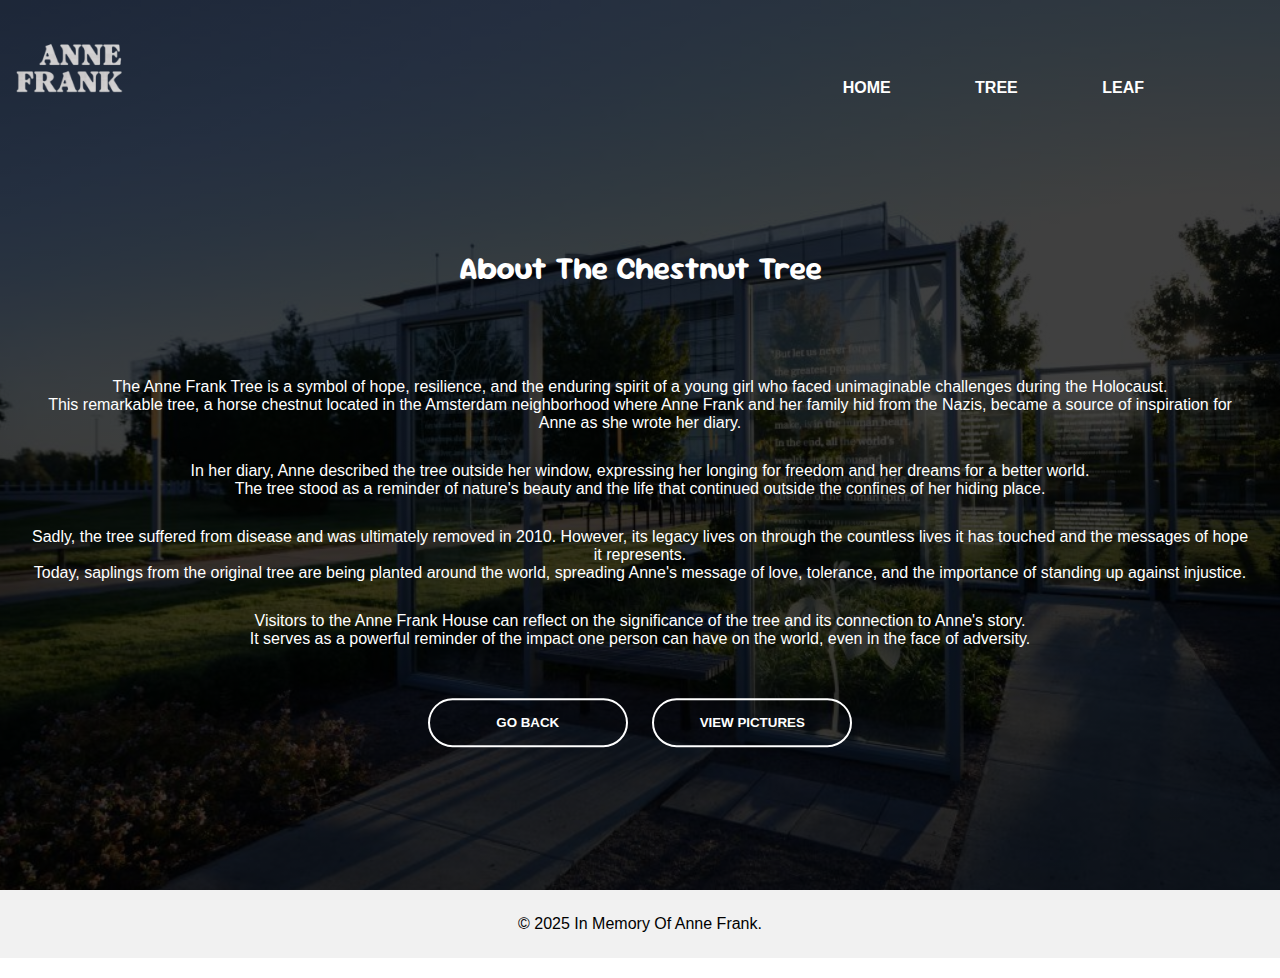
<file: abttree.html>
<!DOCTYPE html>
<head>
	<title>Anne Frank - Ms. DiLonardo's class</title>
	<link rel="stylesheet" href="abttree.css">
	<link rel="preconnect" href="https://fonts.googleapis.com">
<link rel="preconnect" href="https://fonts.gstatic.com" crossorigin>
<link href="https://fonts.googleapis.com/css2?family=Sour+Gummy:ital,wght@0,100..900;1,100..900&display=swap" rel="stylesheet">

<style>
	   body{
		transition: opacity 0.5s ease-in-out;
		opacity: 1;
	}
	.fade-out{
		opacity: 0;
	}
</style>
</head>
<body>
	<div class="banner">
		<div class="navbar">
		    <img src="logos3.png" class="logo">
		<ul>
		    <li><a href="#" id="home">Home</a></li>
<script>
	document.getElementById('home').addEventListener('click',function() {
	document.body.classList.add('fade-out');
	setTimeout(function(){
	  window.location.href = 'index.html';
}, 400);
});
	</script>
 		    <li><a href="#">Tree</a></li>
		    <li><a href="#">Leaf</a></li>
		</ul>
	    </div>

	<div class="content">
	<h1>About The Chestnut Tree</h1>
	<p>The Anne Frank Tree is a symbol of hope, resilience, and the enduring spirit of a young girl who faced unimaginable challenges during the Holocaust. <br>This remarkable tree, a horse chestnut located in the Amsterdam neighborhood where Anne Frank and her family hid from the Nazis, became a source of inspiration for Anne as she wrote her diary.
</p>
<p>In her diary, Anne described the tree outside her window, expressing her longing for freedom and her dreams for a better world. <br>The tree stood as a reminder of nature's beauty and the life that continued outside the confines of her hiding place. 
</p>
<p>Sadly, the tree suffered from disease and was ultimately removed in 2010. However, its legacy lives on through the countless lives it has touched and the messages of hope it represents. <br>Today, saplings from the original tree are being planted around the world, spreading Anne's message of love, tolerance, and the importance of standing up against injustice.</p>

<p>Visitors to the Anne Frank House can reflect on the significance of the tree and its connection to Anne's story. <br>It serves as a powerful reminder of the impact one person can have on the world, even in the face of adversity.
</p>
		<div>
	<button type="button" id="goback"><span></span>GO BACK</button>

<script>
	document.getElementById('goback').addEventListener('click',function() {
	document.body.classList.add('fade-out');
	setTimeout(function(){
	  window.location.href = 'index.html';
}, 400);
});
	</script>

	<button type="button"><span></span>VIEW PICTURES</button>
		</div>
	</div>
	</div>
</body>

<footer>
        <p>&copy; 2025 In Memory Of Anne Frank.</p>
    </footer>
</html>
</html>
</file>
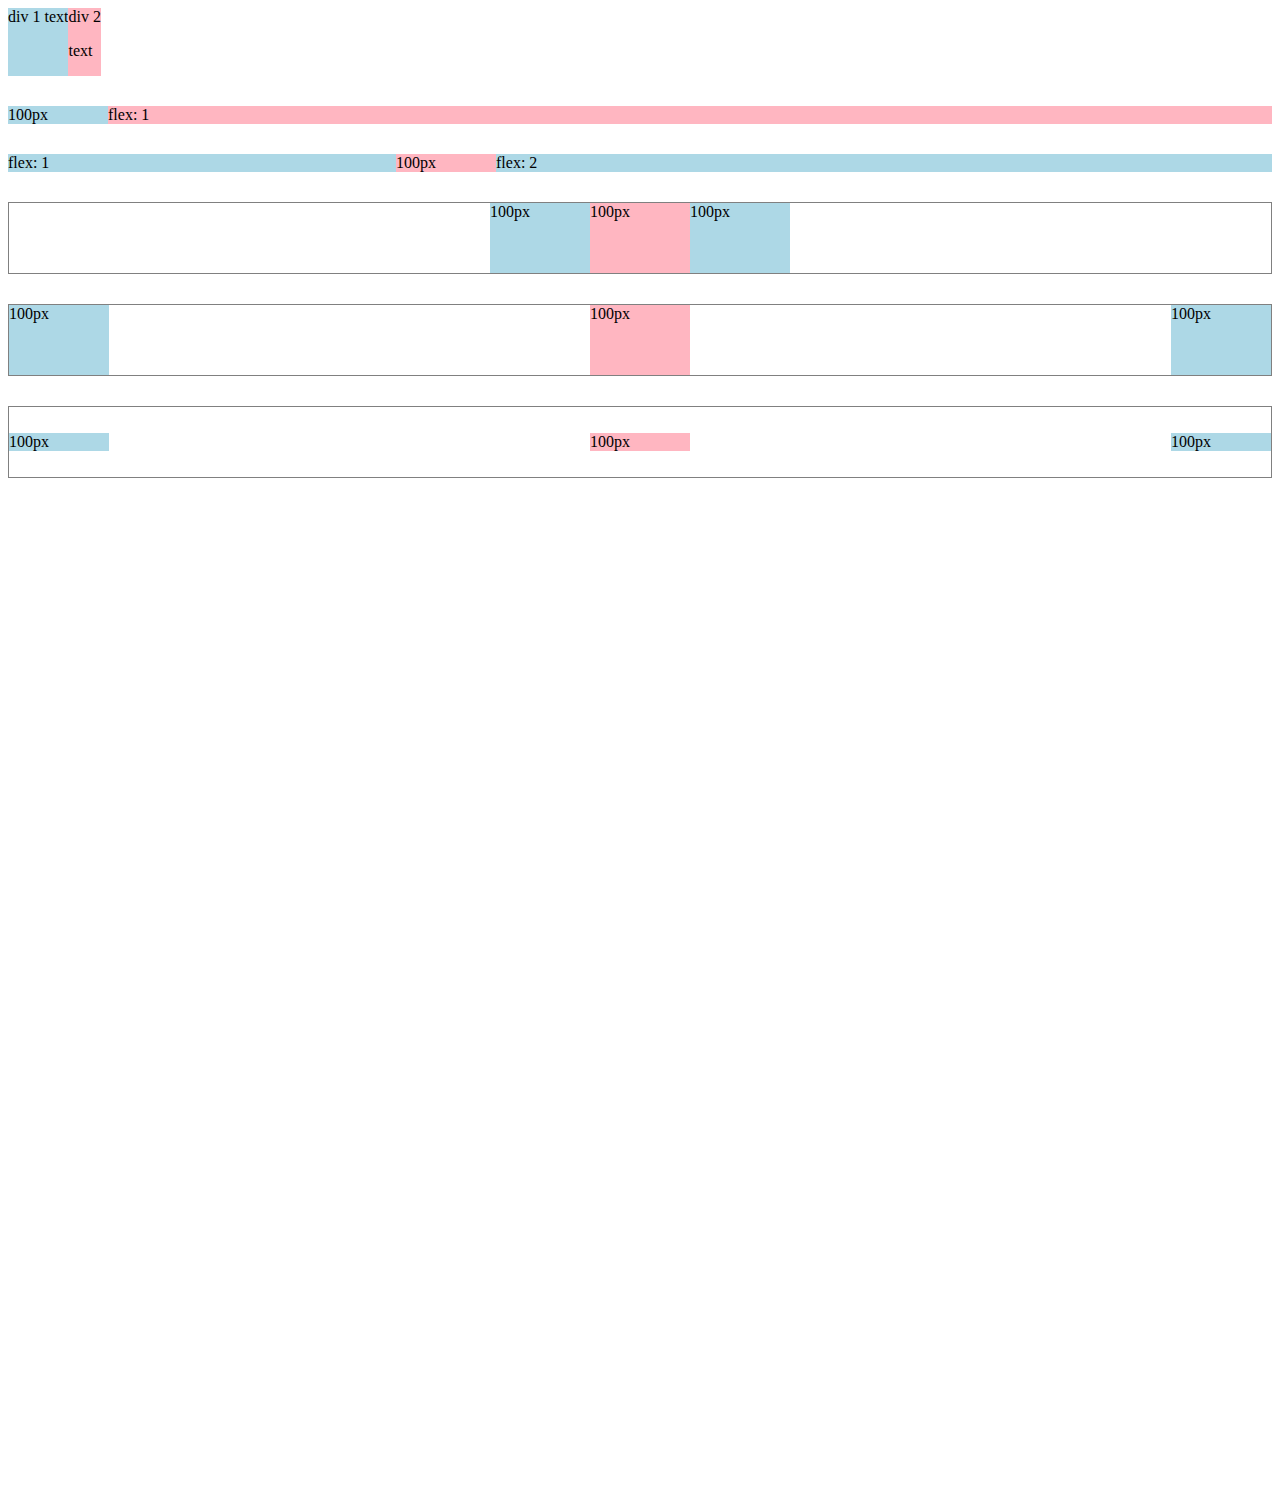
<file: flexbox.html>
<!DOCTYPE html>
<html>
  <head>
    <title>Flexbox Practice</title>
  </head>
  <body style="padding-bottom: 1000px;">
    <div style="
      display: flex;
      flex-direction: row;
    ">
      <div style="background-color: lightblue;">div 1 text</div>
      <div style="background-color: lightpink;">div 2 <p>text</p></div>
    </div>

    <div style="
      margin-top: 30px;
      display: flex;
      flex-direction: row;
    ">
      <div style="
        background-color: lightblue;
        width: 100px;
      ">100px</div>
      <div style="
        background-color: lightpink;
        flex: 1;
      ">flex: 1</div>
    </div>

    <div style="
      margin-top: 30px;
      display: flex;
      flex-direction: row;
    ">
      <div style="
        background-color: lightblue;
        flex: 1;
      ">flex: 1</div>
      <div style="
        background-color: lightpink;
        width: 100px;
      ">100px</div>
      <div style="
        background-color: lightblue;
        flex: 2;
      ">flex: 2</div>
    </div>

    <div style="
      margin-top: 30px;
      height: 70px;
      border-width: 1px;
      border-style: solid;
      border-color: gray;

      display: flex;
      flex-direction: row;
      justify-content: center;
    ">
      <div style="
        background-color: lightblue;
        width: 100px;
      ">100px</div>
      <div style="
        background-color: lightpink;
        width: 100px;
      ">100px</div>
      <div style="
        background-color: lightblue;
        width: 100px;
      ">100px</div>
    </div>

    <div style="
      margin-top: 30px;
      height: 70px;
      border-width: 1px;
      border-style: solid;
      border-color: gray;

      display: flex;
      flex-direction: row;
      justify-content: space-between;
    ">
      <div style="
        background-color: lightblue;
        width: 100px;
      ">100px</div>
      <div style="
        background-color: lightpink;
        width: 100px;
      ">100px</div>
      <div style="
        background-color: lightblue;
        width: 100px;
      ">100px</div>
    </div>

    <div style="
      margin-top: 30px;
      height: 70px;
      border-width: 1px;
      border-style: solid;
      border-color: gray;

      display: flex;
      flex-direction: row;
      justify-content: space-between;
      align-items: center;
    ">
      <div style="
        background-color: lightblue;
        width: 100px;
      ">100px</div>
      <div style="
        background-color: lightpink;
        width: 100px;
      ">100px</div>
      <div style="
        background-color: lightblue;
        width: 100px;
      ">100px</div>
    </div>
  </body>
</html>
</file>
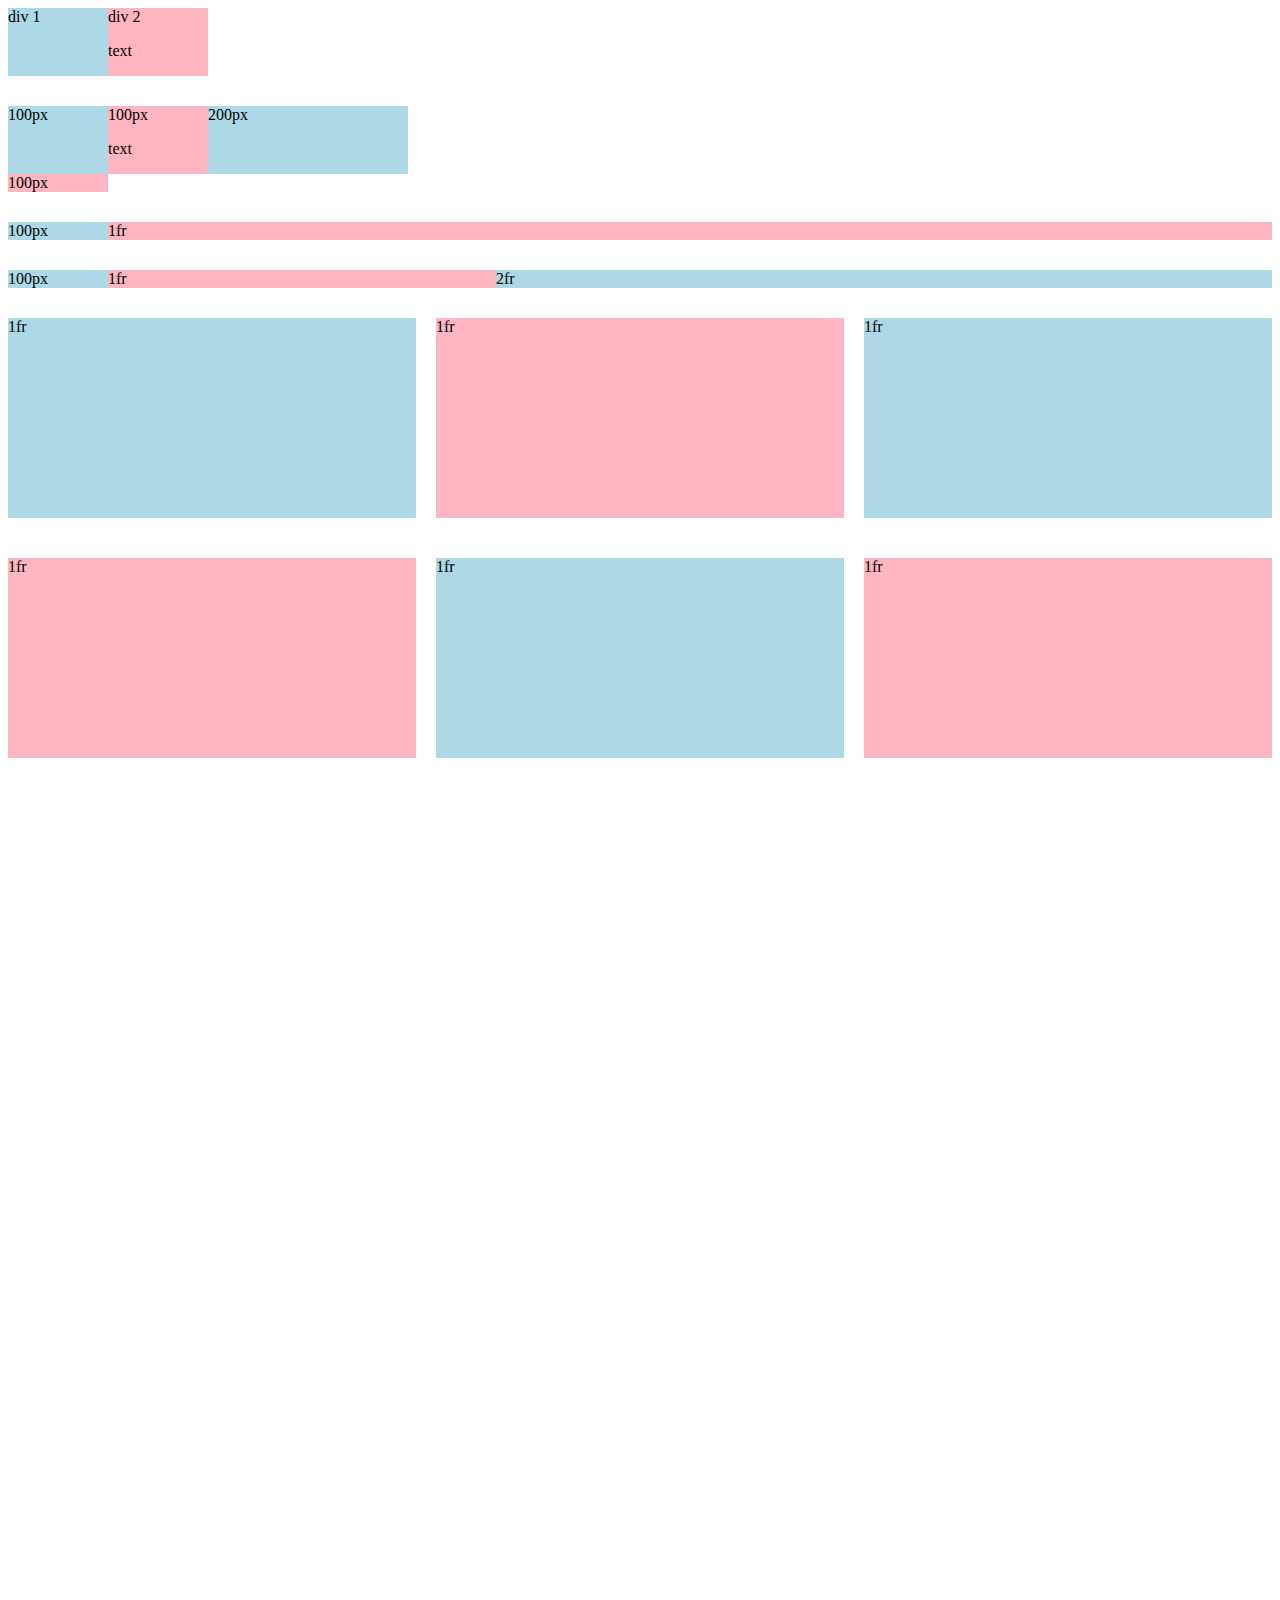
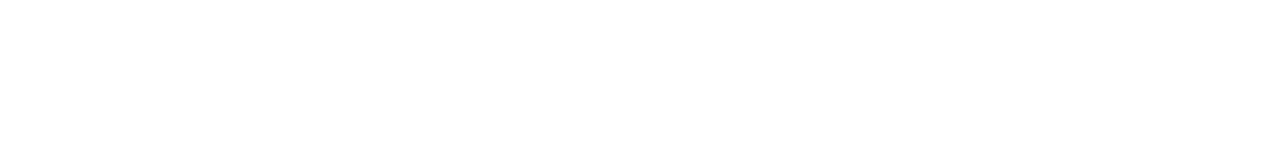
<file: grid.html>
<!DOCTYPE html>
<html>
  <head>
    <title>Grid Practice</title>
  </head>
  <body style="padding-bottom: 1000px;">
    <div style="
      display: grid;
      grid-template-columns: 100px 100px;
    ">
      <div style="background-color: lightblue;">div 1</div>
      <div style="background-color: lightpink;">div 2<p>text</p></div>
    </div>

    <div style="
      margin-top: 30px;
      display: grid;
      grid-template-columns: 100px 100px 200px;
    ">
      <div style="background-color: lightblue;">100px</div>
      <div style="background-color: lightpink;">100px<p>text</p></div>
      <div style="background-color: lightblue;">200px</div>
      <div style="background-color: lightpink;">100px</div>
    </div>

    <div style="
      margin-top: 30px;
      display: grid;
      grid-template-columns: 100px 1fr;
    ">
      <div style="background-color: lightblue;">100px</div>
      <div style="background-color: lightpink;">1fr</div>
    </div>

    <div style="
      margin-top: 30px;
      display: grid;
      grid-template-columns: 100px 1fr 2fr;
    ">
      <div style="background-color: lightblue;">100px</div>
      <div style="background-color: lightpink;">1fr</div>
      <div style="background-color: lightblue;">2fr</div>
    </div>

    <div style="
      margin-top: 30px;
      display: grid;
      grid-template-columns: 1fr 1fr 1fr;
      column-gap: 20px;
      row-gap: 40px;
    ">
      <div style="background-color: lightblue; height: 200px;">1fr</div>
      <div style="background-color: lightpink; height: 200px;">1fr</div>
      <div style="background-color: lightblue; height: 200px;">1fr</div>
      <div style="background-color: lightpink; height: 200px;">1fr</div>
      <div style="background-color: lightblue; height: 200px;">1fr</div>
      <div style="background-color: lightpink; height: 200px;">1fr</div>
    </div>
  </body>
</html>
</file>
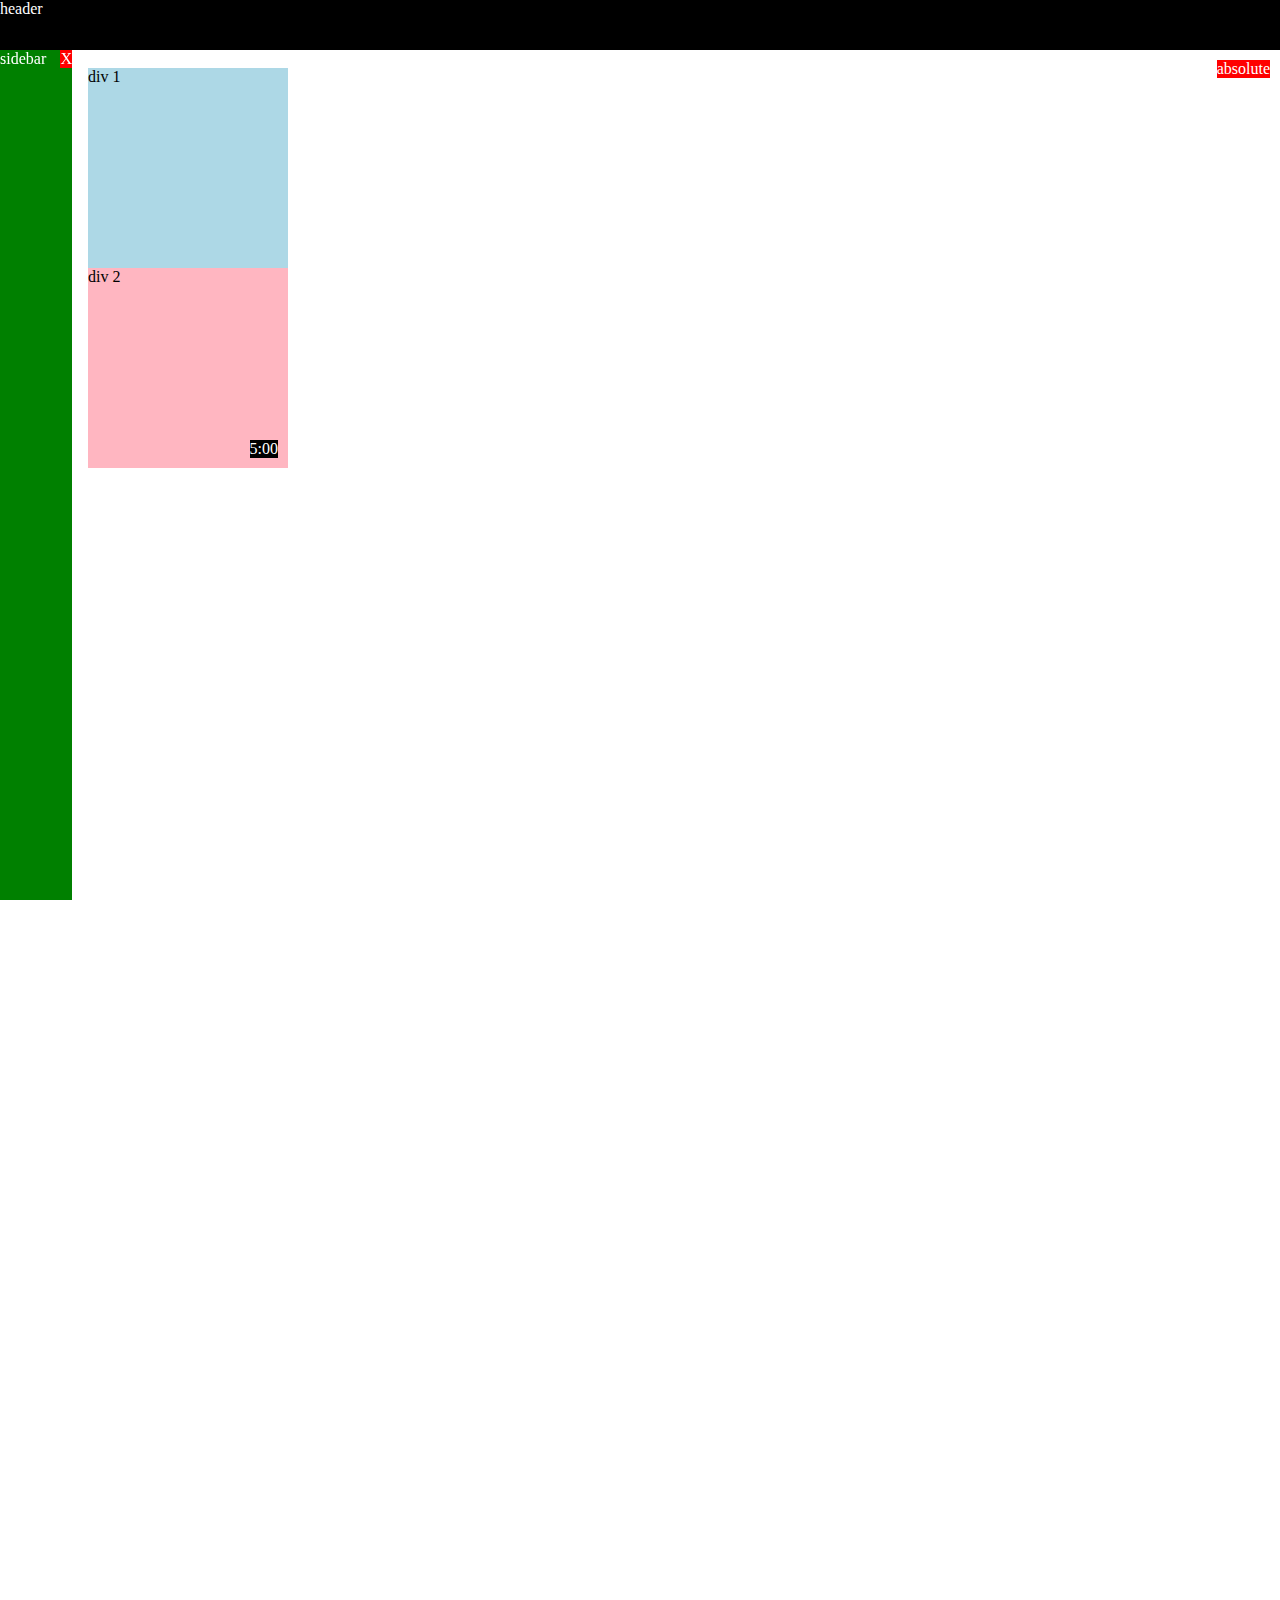
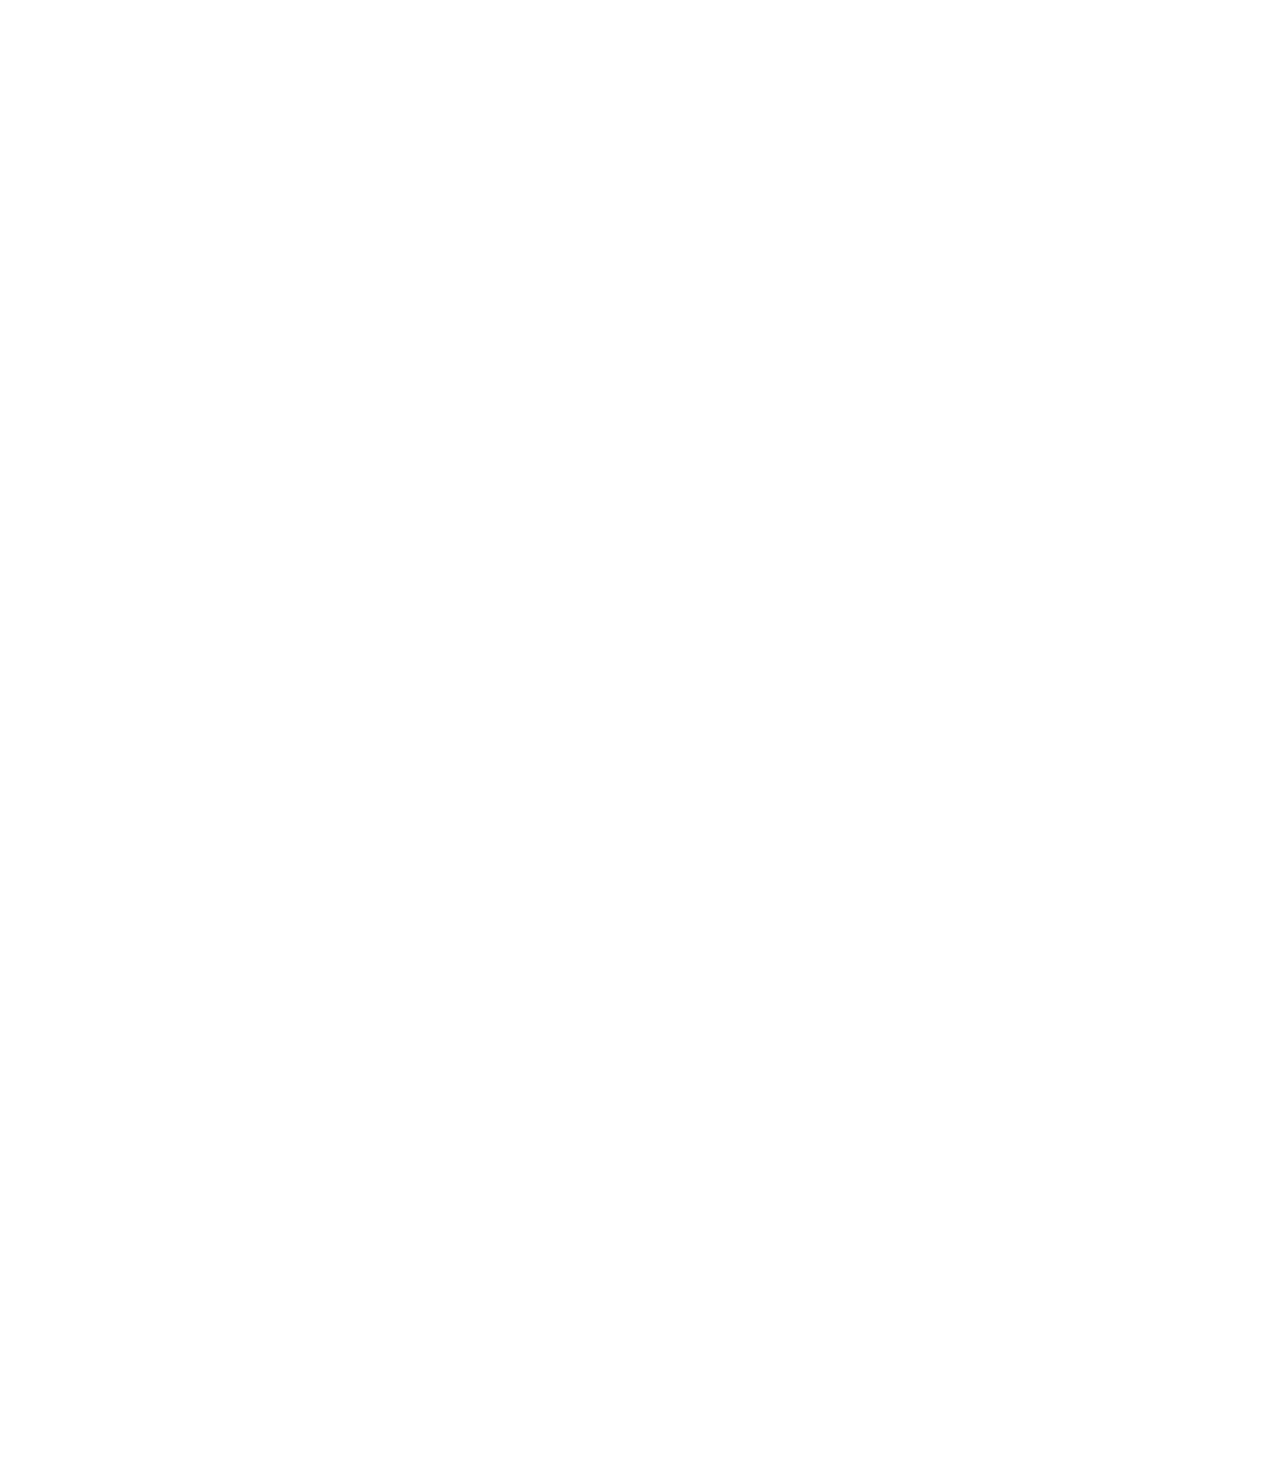
<file: position.html>
<!DOCTYPE html>
<html>
  <head>
    <title>Position Practice</title>
  </head>
  <body style="
    height: 3000px;
    padding-top: 60px;
    padding-left: 80px;
  ">
    <div style="
      background-color: black;
      color: white;
      position: fixed;
      top: 0;
      left: 0;
      right: 0;
      height: 50px;
      z-index: 100;
    ">header</div>

    <div style="
      background-color: green;
      color: white;
      position: fixed;
      left: 0;
      bottom: 0;
      top: 50px;
      width: 72px;
    ">
      sidebar
      <div style="
        position: absolute;
        background-color: red;
        color: white;
        top: 0;
        right: 0;
      ">
        X
      </div>
    </div>

    <div style="
      position: absolute;
      background-color: red;
      color: white;
      top: 60px;
      right: 10px;
    ">
      absolute
    </div>

    <div style="
      background-color: lightblue;
      height: 200px;
      width: 200px;
      position: static;
    ">div 1</div>
    <div style="
      background-color: lightpink;
      height: 200px;
      width: 200px;
      position: relative;
    ">
      div 2
      <div style="
        position: absolute;
        background-color: black;
        color: white;
        bottom: 10px;
        right: 10px;
      ">
        5:00
      </div>
    </div>

  </body>
</html>
</file>
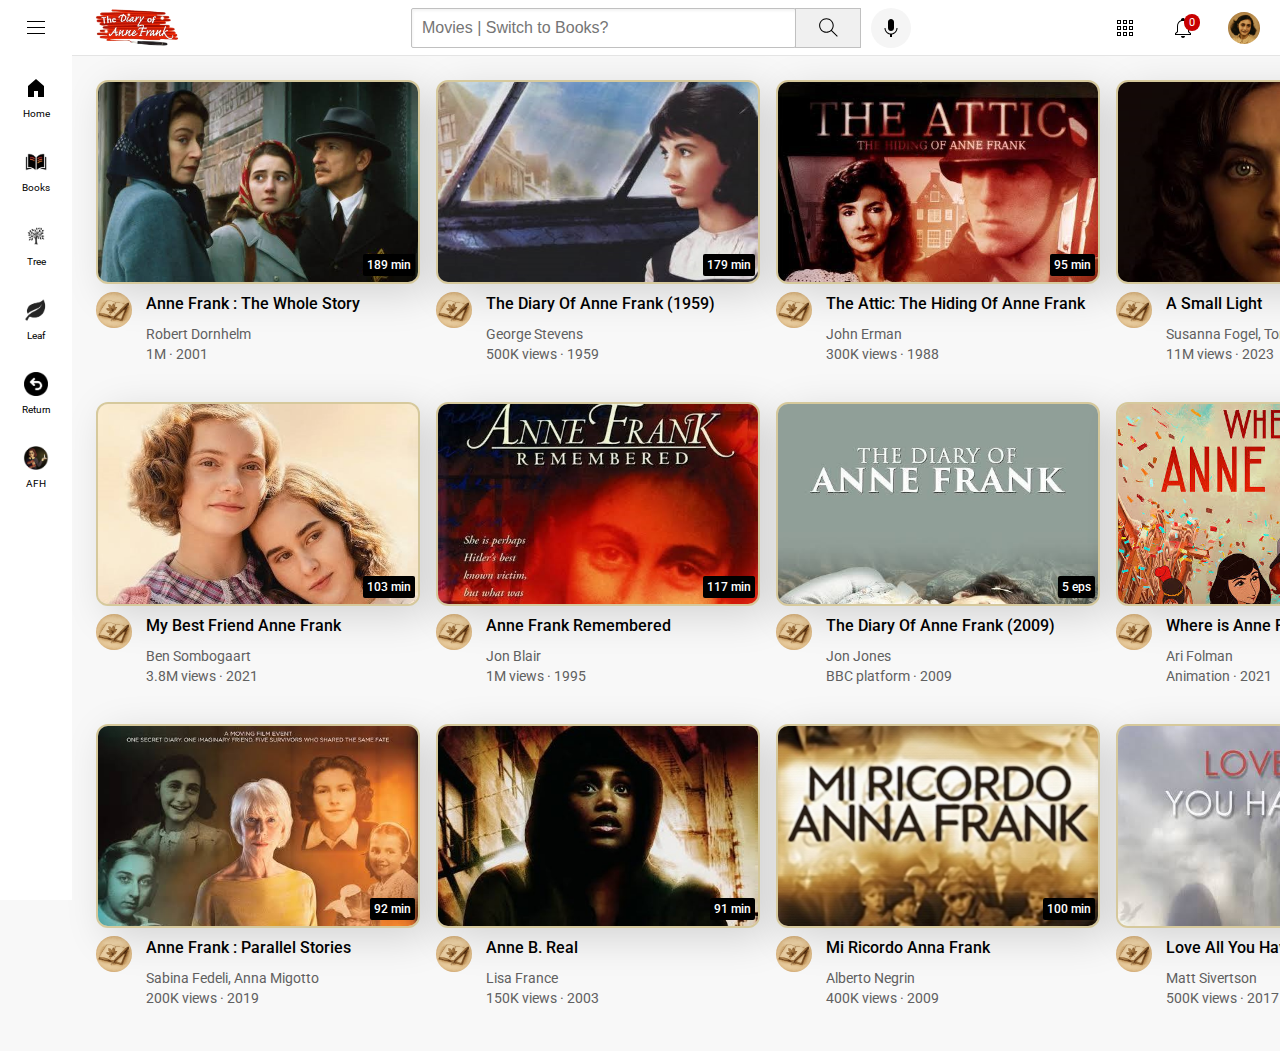
<file: resource.html>
<!DOCTYPE html>
<html>
  <head>
    <title>Books and Movies</title>

    <link rel="preconnect" href="https://fonts.googleapis.com">
    <link rel="preconnect" href="https://fonts.gstatic.com" crossorigin>
    <link href="https://fonts.googleapis.com/css2?family=Roboto:wght@400;500;700&display=swap" rel="stylesheet">

    <link rel="stylesheet" href="general.css">
    <link rel="stylesheet" href="header.css">
    <link rel="stylesheet" href="video2.css">
    <link rel="stylesheet" href="sidebar.css">
  </head>
  <body>
    <header class="header">
      <div class="left-section">
        <img class="hamburger-menu" src="icons/hamburger-menu.svg">
        <img class="youtube-logo" src="logos5.png">
      </div>
      <div class="middle-section">
        <input class="search-bar" placeholder="Movies | Switch to Books?">
        <button class="search-button">
          <img class="search-icon" src="icons/search.svg">
          <div class="tooltip">Search</div>
        </button>
        <!-- Put position absolute inside position relative -->
        <button class="voice-search-button">
          <img class="voice-search-icon" src="icons/voice-search-icon.svg">
          <div class="tooltip">Search with your voice</div>
        </button>
      </div>
      <div class="right-section">
        <div class="upload-icon-container">
          <div class="tooltip">Create</div>
        </div>
        <div class="youtube-apps-icon-container">
          <img class="youtube-apps-icon" src="icons/youtube-apps.svg">
          <div class="tooltip">Dropdown</div>
        </div>

<!-- Notification Popup -->
<div class="notifications-icon-container">
          <img class="notifications-icon" src="icons/notifications.svg">
          <div class="notifications-count">0</div>
          <div class="tooltip">Notifications</div>
        </div>

        <img class="current-user-picture" src="my-channel.png">
      </div>
    </header>

    <nav class="sidebar">
      <div class="sidebar-link">
 <a href="index.html">       
 <img src="icons/home.svg">
 </a>        <div>Home</div>

      </div>
      <div class="sidebar-link">
 <a href="resource2.html">
        <img src="icons/explore.png">
        </a> <div>Books</div>
      </div>
      <div class="sidebar-link">
 <a href="treee.html">
        <img src="icons/subscriptions.png">
        </a> <div>Tree</div>
      </div>
      <div class="sidebar-link">
<a href="test.html">
        <img src="icons/originals.png">
        </a> <div>Leaf</div>
      </div>
      <div class="sidebar-link">
<a href="javascript:history.back();">
        <img src="icons/youtube-music.png">
</a>
        <div>Return</div>
      </div>
      <div class="sidebar-link">
<a href="https://www.annefrank.org/en/museum/">        
<img src="icons/library.png">
</a>
        <div>AFH</div>
      </div>
    </nav>

    <main>
      <section class="video-grid">
        <div class="video-preview">
          <div class="thumbnail-row">
    <a href="https://www.google.com/search?q=anne+frank+the+whole+story&rlz=1C1GCEU_en-GB&oq=anne+frank+the+whole+story&gs_lcrp=EgZjaHJvbWUyBggAEEUYOTIHCAEQLhiABDIGCAIQIxgnMgYIAxAjGCcyBwgEEAAYgAQyBwgFEAAYgAQyBwgGEAAYgAQyBwgHEAAYgAQyBwgIEAAYgAQyBwgJEAAYgATSAQgzNzAwajBqN6gCALACAA&sourceid=chrome&ie=UTF-8" target="_blank" class="thumbnail-link">
            <img class="thumbnail" src="thumbnails/thumbnail-1.webp">
</a>
            <div class="video-time">189 min</div>
          </div>
          <div class="video-info-grid">
            <div class="channel-picture">
              <img class="profile-picture" src="channel.jpeg">
            </div>
            <div class="video-info">
              <p class="video-title">
                Anne Frank : The Whole Story
              </p>
              <p class="video-author">
                Robert Dornhelm
              </p>
              <p class="video-stats">
                1M &#183; 2001
              </p>
            </div>
          </div>
        </div>

        <div class="video-preview">
          <div class="thumbnail-row">
<a href="https://www.google.com/search?q=the+diary+of+anne+frank+1959&rlz=1C1GCEU_en-GB&oq=the+diary+of+anne+frank+1959&gs_lcrp=EgZjaHJvbWUqDAgAECMYJxiABBiKBTIMCAAQIxgnGIAEGIoFMgwIARAuGBQYhwIYgAQyDAgCEAAYFBiHAhiABDIHCAMQABiABDIHCAQQABiABDIHCAUQABiABDIHCAYQABiABDIHCAcQABiABDIHCAgQABiABDIHCAkQABiABNIBCDQ2NDhqMGo5qAIAsAIA&sourceid=chrome&ie=UTF-8" target="_blank" class="thumbnail-link">
            <img class="thumbnail" src="thumbnails/thumbnail-2.webp">
</a>
               <div class="video-time">179 min</div>
          </div>
          <div class="video-info-grid">
            <div class="channel-picture">
              <img class="profile-picture" src="channel.jpeg">
            </div>
            <div class="video-info">
              <p class="video-title">
                The Diary Of Anne Frank (1959)
              </p>
              <p class="video-author">
                George Stevens
              </p>
              <p class="video-stats">
                500K views &#183; 1959
              </p>
            </div>
          </div>
        </div>

        <div class="video-preview">
          <div class="thumbnail-row">
    <a href="https://www.google.com/search?q=the+attic+the+hiding+of+anne+frank&rlz=1C1GCEU_en-GB&oq=the+attic+the&gs_lcrp=[base64]&sourceid=chrome&ie=UTF-8" target="_blank" class="thumbnail-link">
            <img class="thumbnail" src="thumbnails/thumbnail-3.webp">
</a>
            <div class="video-time">95 min</div>
          </div>
          <div class="video-info-grid">
            <div class="channel-picture">
              <img class="profile-picture" src="channel.jpeg">
            </div>
            <div class="video-info">
              <p class="video-title">
               The Attic: The Hiding Of Anne Frank
              </p>
              <p class="video-author">
                John Erman
              </p>
              <p class="video-stats">
                300K views &#183; 1988
              </p>
            </div>
          </div>
        </div>

        <div class="video-preview">
          <div class="thumbnail-row">
    <a href="https://www.google.com/search?q=a+small+light&rlz=1C1GCEU_en-GB&oq=a+small+light++&gs_lcrp=[base64]&sourceid=chrome&ie=UTF-8" target="_blank" class="thumbnail-link">
            <img class="thumbnail" src="thumbnails/thumbnail-4.jpg">
</a>
            <div class="video-time">8 episodes</div>
          </div>
          <div class="video-info-grid">
            <div class="channel-picture">
              <img class="profile-picture" src="channel.jpeg">
            </div>
            <div class="video-info">
              <p class="video-title">
                A Small Light
              </p>
              <p class="video-author">
                Susanna Fogel, Tony Phelan
              </p>
              <p class="video-stats">
                 11M views &#183; 2023
              </p>
            </div>
          </div>
        </div>

        <div class="video-preview">
          <div class="thumbnail-row">
    <a href="https://www.google.com/search?q=my+best+friend+anne+frank&rlz=1C1GCEU_en-GB&oq=my+best+fr&gs_lcrp=[base64]&sourceid=chrome&ie=UTF-8" target="_blank" class="thumbnail-link">
            <img class="thumbnail" src="thumbnails/thumbnail-5.jpg">
</a>
            <div class="video-time">103 min</div>
          </div>
          <div class="video-info-grid">
            <div class="channel-picture">
              <img class="profile-picture" src="channel.jpeg">
            </div>
            <div class="video-info">
              <p class="video-title">
       My Best Friend Anne Frank
              </p>
              <p class="video-author">
                Ben Sombogaart
              </p>
              <p class="video-stats">
                3.8M views &#183; 2021
              </p>
            </div>
          </div>
        </div>

        <div class="video-preview">
          <div class="thumbnail-row">
   <a href="https://www.google.com/search?q=anne+frank+remembered+documentary&sca_esv=27056c0349cec439&rlz=1C1GCEU_en-GB&sxsrf=AHTn8zo6nJo6JbbvpLDpPkNDq2IpSfznCA%3A1747091862293&ei=loEiaMbREeGx5NoP4YG7oQM&gs_ssp=eJzj4tTP1TcwNUo2SDJg9FJMzMtLVUgrSszLVihKzU3NTUotSk1RSMlPLs1NzStJLKoEAE_ID94&oq=anne+frank+remembered+documen&gs_lp=[base64]&sclient=gws-wiz-serp" target="_blank" class="thumbnail-link">
            <img class="thumbnail" src="thumbnails/thumbnail-6.jpg">
</a>
            <div class="video-time">117 min</div>
          </div>
          <div class="video-info-grid">
            <div class="channel-picture">
              <img class="profile-picture" src="channel.jpeg">
            </div>
            <div class="video-info">
              <p class="video-title">
        Anne Frank Remembered
              </p>
              <p class="video-author">
                Jon Blair
              </p>
              <p class="video-stats">
                1M views &#183; 1995
              </p>
            </div>
          </div>
        </div>

        <div class="video-preview">
          <div class="thumbnail-row">
   <a href="https://www.google.com/search?q=the+diary+of+anne+frank+2009&sca_esv=27056c0349cec439&rlz=1C1GCEU_en-GB&sxsrf=AHTn8zpAaXXENTCz0-bdVfOA3DRTcSkuBA%3A1747091906677&ei=woEiaK6NKZWf5NoPj6Tv8QY&ved=0ahUKEwiu9vLDiJ-NAxWVD1kFHQ_SO24Q4dUDCBA&uact=5&oq=the+diary+of+anne+frank+2009&gs_lp=[base64]&sclient=gws-wiz-serp" target="_blank" class="thumbnail-link">
        <img class="thumbnail" src="thumbnails/thumbnail-7.webp">
</a>
            <div class="video-time">5 eps</div>
          </div>
          <div class="video-info-grid">
            <div class="channel-picture">
              <img class="profile-picture" src="channel.jpeg">
            </div>
            <div class="video-info">
              <p class="video-title">
        The Diary Of Anne Frank (2009)
              </p>
              <p class="video-author">
	Jon Jones
              </p>
              <p class="video-stats">
               BBC platform &#183; 2009
              </p>
            </div>
          </div>
        </div>

        <div class="video-preview">
          <div class="thumbnail-row">
    <a href="https://www.google.com/search?q=where+is+anne+frank+2021&rlz=1C1GCEU_en-GB&oq=where+is+anne+fr&gs_lcrp=[base64]&sourceid=chrome&ie=UTF-8" target="_blank" class="thumbnail-link">
            <img class="thumbnail" src="thumbnails/thumbnail-8.webp">
</a>
            <div class="video-time">99 min</div>
          </div>
          <div class="video-info-grid">
            <div class="channel-picture">
              <img class="profile-picture" src="channel.jpeg">
            </div>
            <div class="video-info">
              <p class="video-title">
                Where is Anne Frank?
              </p>
              <p class="video-author">
                Ari Folman
              </p>
              <p class="video-stats">
                Animation &#183; 2021
              </p>
            </div>
          </div>
        </div>

        <div class="video-preview">
          <div class="thumbnail-row">
    <a href="https://www.google.com/search?q=anne+frank+parallel+stories&rlz=1C1GCEU_en-GB&oq=anne+frank+parall&gs_lcrp=EgZjaHJvbWUqDAgAECMYJxiABBiKBTIMCAAQIxgnGIAEGIoFMg0IARAuGJECGIAEGIoFMgYIAhBFGDsyBggDEEUYOzIGCAQQRRhAMgYIBRBFGDsyBggGEEUYOTIGCAcQRRg90gEIMjQ2OWowajmoAgCwAgA&sourceid=chrome&ie=UTF-8" target="_blank" class="thumbnail-link">
            <img class="thumbnail" src="thumbnails/thumbnail-9.webp">
</a>
            <div class="video-time">92 min</div>
          </div>
          <div class="video-info-grid">
            <div class="channel-picture">
              <img class="profile-picture" src="channel.jpeg">
            </div>
            <div class="video-info">
              <p class="video-title">
                Anne Frank : Parallel Stories
              </p>
              <p class="video-author">
                Sabina Fedeli, Anna Migotto
              </p>
              <p class="video-stats">
                200K views &#183; 2019
              </p>
            </div>
          </div>
        </div>

        <div class="video-preview">
          <div class="thumbnail-row">
   <a href="https://www.google.com/search?q=anne+b+real&rlz=1C1GCEU_en-GB&oq=anne+b+real&gs_lcrp=EgZjaHJvbWUqDAgAECMYJxiABBiKBTIMCAAQIxgnGIAEGIoFMgcIARAuGIAEMgcIAhAAGIAEMggIAxAAGBYYHjIICAQQABgWGB4yCAgFEAAYFhgeMggIBhAAGBYYHjIICAcQABgWGB4yCggIEAAYChgWGB4yCAgJEAAYFhge0gEIMjg1N2owajmoAgCwAgE&sourceid=chrome&ie=UTF-8" target="_blank" class="thumbnail-link">
            <img class="thumbnail" src="thumbnails/thumbnail-10.jpg">
</a>
            <div class="video-time">91 min</div>
          </div>
          <div class="video-info-grid">
            <div class="channel-picture">
              <img class="profile-picture" src="channel.jpeg">
            </div>
            <div class="video-info">
              <p class="video-title">
                Anne B. Real
              </p>
              <p class="video-author">
                Lisa France
              </p>
              <p class="video-stats">
                150K views &#183; 2003
              </p>
            </div>
          </div>
        </div>

        <div class="video-preview">
          <div class="thumbnail-row">
    <a href="https://www.google.com/search?q=mi+ricordo+anna+frank&rlz=1C1GCEU_en-GB&oq=mi+ricordo+&gs_lcrp=EgZjaHJvbWUqDAgAECMYJxiABBiKBTIMCAAQIxgnGIAEGIoFMgwIARAuGBQYhwIYgAQyCggCEEUYFhgeGDkyBwgDEC4YgAQyBwgEEC4YgAQyBwgFEAAYgAQyBwgGEAAYgAQyBwgHEC4YgAQyCAgIEAAYFhgeMggICRAAGBYYHtIBCDIzMTBqMGo5qAIAsAIA&sourceid=chrome&ie=UTF-8" target="_blank" class="thumbnail-link">
            <img class="thumbnail" src="thumbnails/thumbnail-11.jpg">
</a>
            <div class="video-time">100 min</div>
          </div>
          <div class="video-info-grid">
            <div class="channel-picture">
              <img class="profile-picture" src="channel.jpeg">
            </div>
            <div class="video-info">
              <p class="video-title">
                Mi Ricordo Anna Frank
              </p>
              <p class="video-author">
                Alberto Negrin
              </p>
              <p class="video-stats">
                400K views &#183; 2009
              </p>
            </div>
          </div>
        </div>

        <div class="video-preview">
          <div class="thumbnail-row">
<a href="https://www.google.com/search?q=love+all+you+have+left&rlz=1C1GCEU_en-GB&oq=love+all+you+have&gs_lcrp=[base64]&sourceid=chrome&ie=UTF-8" target="_blank" class="thumbnail-link">
            <img class="thumbnail" src="thumbnails/thumbnail-12.webp">
</a>
            <div class="video-time">80 min</div>
          </div>
          <div class="video-info-grid">
            <div class="channel-picture">
              <img class="profile-picture" src="channel.jpeg">
            </div>
            <div class="video-info">
              <p class="video-title">
                Love All You Have Left
              </p>
              <p class="video-author">
                Matt Sivertson
              </p>
              <p class="video-stats">
                500K views &#183; 2017
              </p>
            </div>
          </div>
        </div>
      </section>
    </main>
<!-- Notification Modal -->
<div id="notification-modal" class="notification-modal hidden">
  <div class="modal-content">
    <h2>NO NEW NOTIFICATIONS</h2>
    <p>All is quiet on the tree today. No new leaves have fallen.</p>
    <button class="close-modal">Close</button>
  </div>
</div>

<script>
  const bell = document.querySelector('.notifications-icon-container');
  const modal = document.getElementById('notification-modal');
  const closeBtn = document.querySelector('.close-modal');

  bell.addEventListener('click', () => {
    modal.classList.remove('hidden');
  });

  closeBtn.addEventListener('click', () => {
    modal.classList.add('hidden');
  });

  // Optional: Close modal by clicking outside the content box
  window.addEventListener('click', (e) => {
    if (e.target === modal) {
      modal.classList.add('hidden');
    }
  });
</script>

  </body>
</html>
</file>
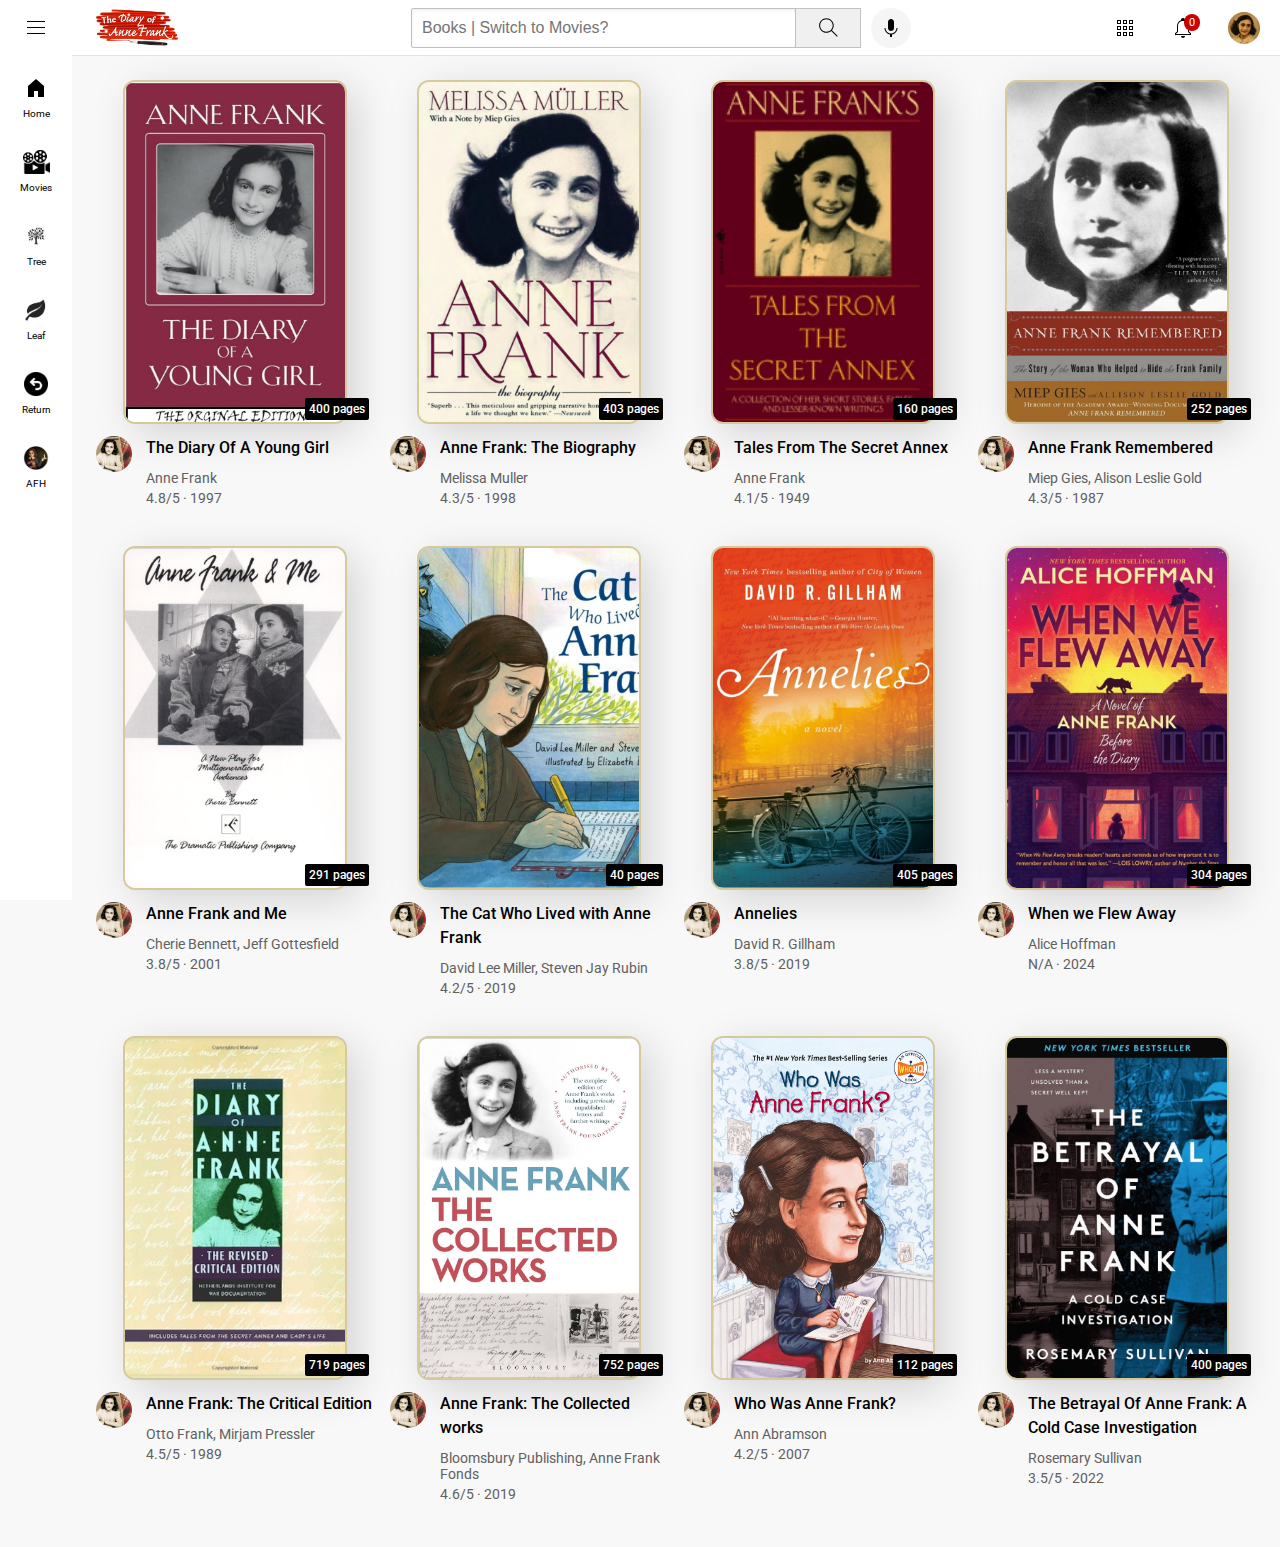
<file: resource2.html>
<!DOCTYPE html>
<html>
  <head>
    <title>Books and Movies</title>

    <link rel="preconnect" href="https://fonts.googleapis.com">
    <link rel="preconnect" href="https://fonts.gstatic.com" crossorigin>
    <link href="https://fonts.googleapis.com/css2?family=Roboto:wght@400;500;700&display=swap" rel="stylesheet">

    <link rel="stylesheet" href="general.css">
    <link rel="stylesheet" href="header.css">
    <link rel="stylesheet" href="video.css">
    <link rel="stylesheet" href="sidebar.css">
  </head>
  <body>
    <header class="header">
      <div class="left-section">
        <img class="hamburger-menu" src="icons/hamburger-menu.svg">
        <img class="youtube-logo" src="logos5.png">
      </div>
      <div class="middle-section">
        <input class="search-bar" placeholder="Books | Switch to Movies?">
        <button class="search-button">
          <img class="search-icon" src="icons/search.svg">
          <div class="tooltip">Search</div>
        </button>
        <!-- Put position absolute inside position relative -->
        <button class="voice-search-button">
          <img class="voice-search-icon" src="icons/voice-search-icon.svg">
          <div class="tooltip">Search with your voice</div>
        </button>
      </div>
      <div class="right-section">
        <div class="upload-icon-container">
          <div class="tooltip">Create</div>
        </div>
        <div class="youtube-apps-icon-container">
          <img class="youtube-apps-icon" src="icons/youtube-apps.svg">
          <div class="tooltip">Dropdown</div>
        </div>

<!-- Notification Popup -->
<div class="notifications-icon-container">
          <img class="notifications-icon" src="icons/notifications.svg">
          <div class="notifications-count">0</div>
          <div class="tooltip">Notifications</div>
        </div>

        <img class="current-user-picture" src="my-channel.png">
      </div>
    </header>

    <nav class="sidebar">
      <div class="sidebar-link">
 <a href="index.html">       
 <img src="icons/home.svg">
 </a>        <div>Home</div>

      </div>
      <div class="sidebar-link">
 <a href="resource.html">
        <img src="icons/explore.jpg">
        </a> <div>Movies</div>
      </div>
      <div class="sidebar-link">
 <a href="treee.html">
        <img src="icons/subscriptions.png">
        </a> <div>Tree</div>
      </div>
      <div class="sidebar-link">
<a href="test.html">
        <img src="icons/originals.png">
        </a> <div>Leaf</div>
      </div>
      <div class="sidebar-link">
<a href="javascript:history.back();">
        <img src="icons/youtube-music.png">
</a>
        <div>Return</div>
      </div>
      <div class="sidebar-link">
<a href="https://www.annefrank.org/en/museum/">        
<img src="icons/library.png">
</a>
        <div>AFH</div>
      </div>
    </nav>

    <main>
      <section class="video-grid">
        <div class="video-preview">
          <div class="thumbnail-row">
    <a href=" target="_blank" class="thumbnail-link">
            <img class="thumbnail" src="thumbnails1/thumbnail-1.webp">
</a>
            <div class="video-time">400 pages</div>
          </div>
          <div class="video-info-grid">
            <div class="channel-picture">
              <img class="profile-picture" src="channel1.jpeg">
            </div>
            <div class="video-info">
              <p class="video-title">
                The Diary Of A Young Girl
              </p>
              <p class="video-author">
                Anne Frank
              </p>
              <p class="video-stats">
                4.8/5 &#183; 1997
              </p>
            </div>
          </div>
        </div>

        <div class="video-preview">
          <div class="thumbnail-row">
<a href="" target="_blank" class="thumbnail-link">
            <img class="thumbnail" src="thumbnails1/thumbnail-2.webp">
</a>
               <div class="video-time">403 pages</div>
          </div>
          <div class="video-info-grid">
            <div class="channel-picture">
              <img class="profile-picture" src="channel1.jpeg">
            </div>
            <div class="video-info">
              <p class="video-title">
             Anne Frank: The Biography
              </p>
              <p class="video-author">
                Melissa Muller
              </p>
              <p class="video-stats">
                4.3/5 &#183; 1998
              </p>
            </div>
          </div>
        </div>

        <div class="video-preview">
          <div class="thumbnail-row">
    <a href="" target="_blank" class="thumbnail-link">
            <img class="thumbnail" src="thumbnails1/thumbnail-3.webp">
</a>
            <div class="video-time">160 pages</div>
          </div>
          <div class="video-info-grid">
            <div class="channel-picture">
              <img class="profile-picture" src="channel1.jpeg">
            </div>
            <div class="video-info">
              <p class="video-title">
               Tales From The Secret Annex
              </p>
              <p class="video-author">
                Anne Frank
              </p>
              <p class="video-stats">
                4.1/5 &#183; 1949
              </p>
            </div>
          </div>
        </div>

        <div class="video-preview">
          <div class="thumbnail-row">
    <a href="" target="_blank" class="thumbnail-link">
            <img class="thumbnail" src="thumbnails1/thumbnail-4.webp">
</a>
            <div class="video-time">252 pages</div>
          </div>
          <div class="video-info-grid">
            <div class="channel-picture">
              <img class="profile-picture" src="channel1.jpeg">
            </div>
            <div class="video-info">
              <p class="video-title">
                Anne Frank Remembered
              </p>
              <p class="video-author">
                Miep Gies, Alison Leslie Gold
              </p>
              <p class="video-stats">
                 4.3/5 &#183; 1987
              </p>
            </div>
          </div>
        </div>

        <div class="video-preview">
          <div class="thumbnail-row">
    <a href="" target="_blank" class="thumbnail-link">
            <img class="thumbnail" src="thumbnails1/thumbnail-5.webp">
</a>
            <div class="video-time">291 pages</div>
          </div>
          <div class="video-info-grid">
            <div class="channel-picture">
              <img class="profile-picture" src="channel1.jpeg">
            </div>
            <div class="video-info">
              <p class="video-title">
       Anne Frank and Me
              </p>
              <p class="video-author">
                Cherie Bennett, Jeff Gottesfield
              </p>
              <p class="video-stats">
                3.8/5 &#183; 2001
              </p>
            </div>
          </div>
        </div>

        <div class="video-preview">
          <div class="thumbnail-row">
   <a href="" target="_blank" class="thumbnail-link">
            <img class="thumbnail" src="thumbnails1/thumbnail-6.webp">
</a>
            <div class="video-time">40 pages</div>
          </div>
          <div class="video-info-grid">
            <div class="channel-picture">
              <img class="profile-picture" src="channel1.jpeg">
            </div>
            <div class="video-info">
              <p class="video-title">
        The Cat Who Lived with Anne Frank
              </p>
              <p class="video-author">
                David Lee Miller, Steven Jay Rubin
              </p>
              <p class="video-stats">
                4.2/5 &#183; 2019
              </p>
            </div>
          </div>
        </div>

        <div class="video-preview">
          <div class="thumbnail-row">
   <a href="" target="_blank" class="thumbnail-link">
        <img class="thumbnail" src="thumbnails1/thumbnail-7.webp">
</a>
            <div class="video-time">405 pages</div>
          </div>
          <div class="video-info-grid">
            <div class="channel-picture">
              <img class="profile-picture" src="channel1.jpeg">
            </div>
            <div class="video-info">
              <p class="video-title">
        Annelies
              </p>
              <p class="video-author">
	David R. Gillham
              </p>
              <p class="video-stats">
               3.8/5 &#183; 2019
              </p>
            </div>
          </div>
        </div>

        <div class="video-preview">
          <div class="thumbnail-row">
    <a href="" target="_blank" class="thumbnail-link">
            <img class="thumbnail" src="thumbnails1/thumbnail-8.webp">
</a>
            <div class="video-time">304 pages</div>
          </div>
          <div class="video-info-grid">
            <div class="channel-picture">
              <img class="profile-picture" src="channel1.jpeg">
            </div>
            <div class="video-info">
              <p class="video-title">
               When we Flew Away
              </p>
              <p class="video-author">
                Alice Hoffman
              </p>
              <p class="video-stats">
                N/A &#183; 2024 
              </p>
            </div>
          </div>
        </div>

        <div class="video-preview">
          <div class="thumbnail-row">
    <a href="" target="_blank" class="thumbnail-link">
            <img class="thumbnail" src="thumbnails1/thumbnail-9.webp">
</a>
            <div class="video-time">719 pages</div>
          </div>
          <div class="video-info-grid">
            <div class="channel-picture">
              <img class="profile-picture" src="channel1.jpeg">
            </div>
            <div class="video-info">
              <p class="video-title">
                Anne Frank: The Critical Edition
              </p>
              <p class="video-author">
               Otto Frank, Mirjam Pressler
              </p>
              <p class="video-stats">
                4.5/5 &#183; 1989
              </p>
            </div>
          </div>
        </div>

        <div class="video-preview">
          <div class="thumbnail-row">
   <a href="" target="_blank" class="thumbnail-link">
            <img class="thumbnail" src="thumbnails1/thumbnail-10.webp">
</a>
            <div class="video-time">752 pages</div>
          </div>
          <div class="video-info-grid">
            <div class="channel-picture">
              <img class="profile-picture" src="channel1.jpeg">
            </div>
            <div class="video-info">
              <p class="video-title">
                Anne Frank: The Collected works
              </p>
              <p class="video-author">
                Bloomsbury Publishing, Anne Frank Fonds
              </p>
              <p class="video-stats">
                4.6/5 &#183; 2019
              </p>
            </div>
          </div>
        </div>

        <div class="video-preview">
          <div class="thumbnail-row">
    <a href="" target="_blank" class="thumbnail-link">
            <img class="thumbnail" src="thumbnails1/thumbnail-11.webp">
</a>
            <div class="video-time">112 pages</div>
          </div>
          <div class="video-info-grid">
            <div class="channel-picture">
              <img class="profile-picture" src="channel1.jpeg">
            </div>
            <div class="video-info">
              <p class="video-title">
                Who Was Anne Frank?
              </p>
              <p class="video-author">
               Ann Abramson
              </p>
              <p class="video-stats">
                 4.2/5 &#183; 2007
              </p>
            </div>
          </div>
        </div>

        <div class="video-preview">
          <div class="thumbnail-row">
<a href="" target="_blank" class="thumbnail-link">
            <img class="thumbnail" src="thumbnails1/thumbnail-12.webp">
</a>
            <div class="video-time">400 pages</div>
          </div>
          <div class="video-info-grid">
            <div class="channel-picture">
              <img class="profile-picture" src="channel1.jpeg">
            </div>
            <div class="video-info">
              <p class="video-title">
                The Betrayal Of Anne Frank: A Cold Case Investigation
              </p>
              <p class="video-author">
               Rosemary Sullivan
              </p>
              <p class="video-stats">
                3.5/5 &#183; 2022
              </p>
            </div>
          </div>
        </div>
      </section>
    </main>
<!-- Notification Modal -->
<div id="notification-modal" class="notification-modal hidden">
  <div class="modal-content">
    <h2>NO NEW NOTIFICATIONS</h2>
    <p>All is quiet on the tree today. No new leaves have fallen.</p>
    <button class="close-modal">Close</button>
  </div>
</div>

<script>
  const bell = document.querySelector('.notifications-icon-container');
  const modal = document.getElementById('notification-modal');
  const closeBtn = document.querySelector('.close-modal');

  bell.addEventListener('click', () => {
    modal.classList.remove('hidden');
  });

  closeBtn.addEventListener('click', () => {
    modal.classList.add('hidden');
  });

  // Optional: Close modal by clicking outside the content box
  window.addEventListener('click', (e) => {
    if (e.target === modal) {
      modal.classList.add('hidden');
    }
  });
</script>

  </body>
</html>
</file>
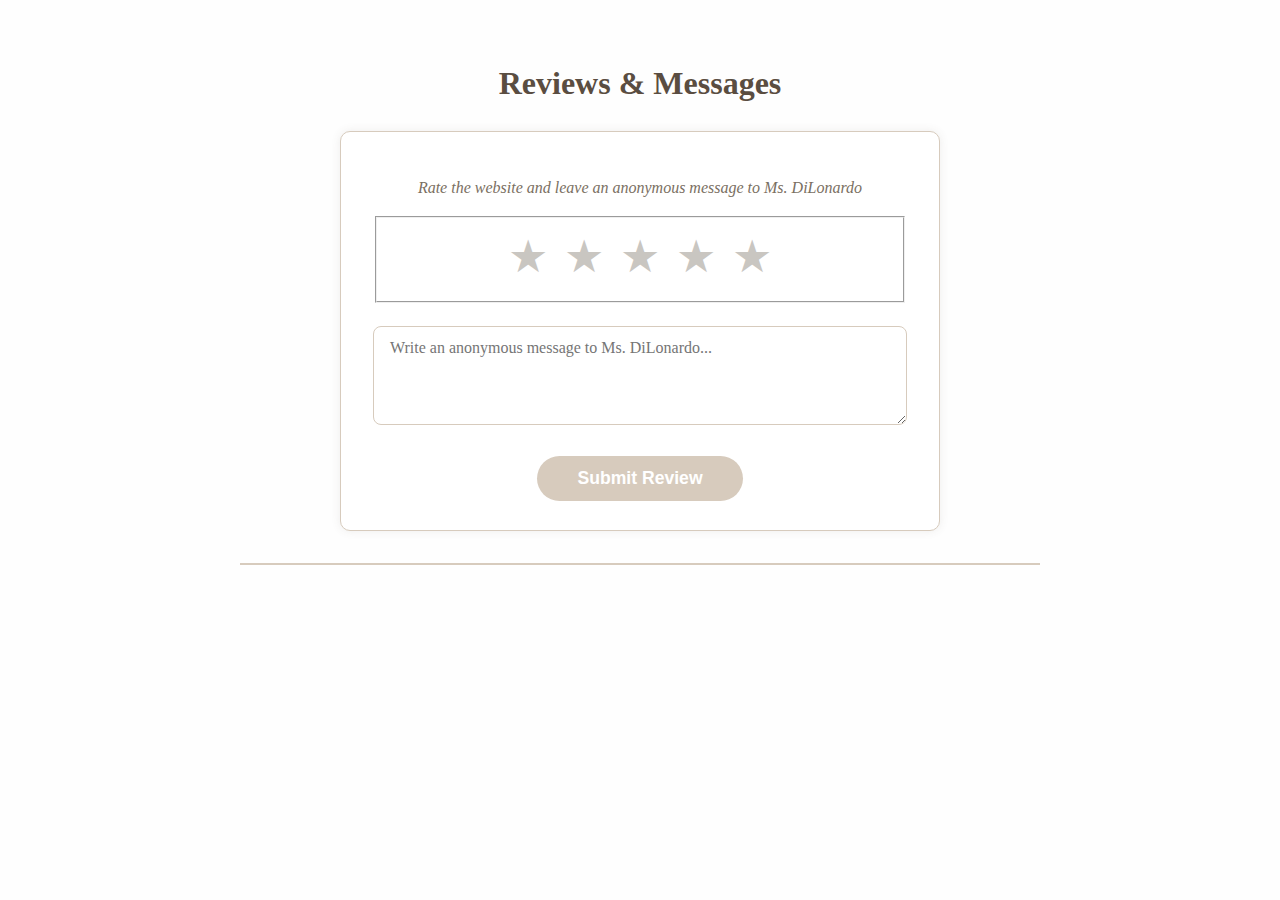
<file: review.html>
<!DOCTYPE html>
<html lang="en">
<head>
<meta charset="UTF-8" />
<meta name="viewport" content="width=device-width, initial-scale=1" />
<title>Anne Frank Tribute Review Page</title>
<style>
  /* Reset & base */
  * {
    box-sizing: border-box;
  }

  body {
    font-family: 'Georgia', serif;
    background: #fefefe;
    color: #333;
    margin: 0;
    padding: 2rem;
    line-height: 1.5;
  }

  .section-title {
    font-size: 2rem;
    text-align: center;
    margin-bottom: 1.5rem;
    color: #5a4d41;
  }

  /* Form container */
  .review-form {
    max-width: 600px;
    margin: 0 auto 2rem auto;
    background: #fff;
    border: 1px solid #d7cbbd;
    border-radius: 10px;
    padding: 1.8rem 2rem;
    box-shadow: 0 0 10px rgba(90, 77, 65, 0.1);
  }

  /* Description */
  .form-description {
    font-style: italic;
    text-align: center;
    margin-bottom: 1rem;
    color: #7a6f62;
  }

  /* Star rating */
  .star-rating {
    display: flex;
    justify-content: center;
    gap: 1rem;
    margin-bottom: 1.4rem;
  }

  .star-rating input[type="radio"] {
    position: absolute;
    opacity: 0;
    pointer-events: none;
  }

  .star-rating label {
    cursor: pointer;
    font-size: 2.8rem;
    color: #c9c6c1;
    transition: color 0.3s ease;
    user-select: none;
    position: relative;
  }

  /* Hover effect: highlight stars up to hovered */
  .star-rating label:hover,
  .star-rating label:hover ~ label {
    color: #b68c47;
  }

  /* Checked stars */
  .star-rating input[type="radio"]:checked + .star {
    color: #b68c47;
  }

  /* Screen reader only helper */
  .sr-only {
    position: absolute !important;
    width: 1px !important;
    height: 1px !important;
    padding: 0 !important;
    margin: -1px !important;
    overflow: hidden !important;
    clip: rect(0, 0, 0, 0) !important;
    white-space: nowrap !important;
    border: 0 !important;
  }

  /* Textarea */
  textarea {
    width: 100%;
    font-family: 'Georgia', serif;
    font-size: 1rem;
    padding: 0.8rem 1rem;
    border-radius: 8px;
    border: 1.8px solid #d7cbbd;
    resize: vertical;
    color: #5a4d41;
    transition: border-color 0.3s ease;
  }

  textarea:focus {
    outline: none;
    border-color: #b68c47;
    background-color: #fff9e6;
  }

  /* Submit button */
  .submit-btn {
    display: block;
    margin: 1.5rem auto 0 auto;
    background-color: #b68c47;
    color: white;
    font-size: 1.1rem;
    font-weight: 600;
    border: none;
    padding: 0.75rem 2.5rem;
    border-radius: 25px;
    cursor: pointer;
    box-shadow: 0 4px 8px rgb(182 140 71 / 0.5);
    transition: background-color 0.3s ease;
  }

  .submit-btn:disabled {
    background-color: #d7cbbd;
    cursor: not-allowed;
    box-shadow: none;
  }

  .submit-btn:not(:disabled):hover {
    background-color: #a27826;
  }

  /* Reviews display container */
  .reviews-display {
    max-width: 800px;
    margin: 0 auto;
    overflow-x: auto;
    white-space: nowrap;
    padding-bottom: 1rem;
    border-top: 2px solid #d7cbbd;
  }

  /* Individual review cards */
  .review-card {
    display: inline-block;
    vertical-align: top;
    background: #fff8e7;
    border: 1px solid #d7cbbd;
    border-radius: 12px;
    padding: 1rem 1.5rem;
    margin: 1rem 0.5rem 1rem 0;
    width: 250px;
    box-shadow: 0 2px 6px rgb(90 77 65 / 0.2);
    font-family: 'Georgia', serif;
    color: #5a4d41;
    transition: transform 0.3s ease, opacity 0.4s ease;
    opacity: 0;
  }

  .review-card.visible {
    opacity: 1;
  }

  .review-card:hover,
  .review-card:focus {
    outline: none;
    box-shadow: 0 4px 12px rgb(182 140 71 / 0.6);
    transform: translateY(-5px);
  }

  /* Review stars inside cards */
  .review-stars {
    font-size: 1.3rem;
    color: #b68c47;
    margin-bottom: 0.5rem;
    user-select: none;
  }

  /* Review text */
  .review-text {
    font-style: italic;
    font-size: 0.9rem;
    line-height: 1.3;
    color: #4a3d32;
    max-height: 6rem;
    overflow-y: auto;
    white-space: normal;
  }
</style>
</head>
<body>

<section class="review-section" aria-labelledby="review-title">
  <h2 id="review-title" class="section-title">Reviews &amp; Messages</h2>

  <form class="review-form" aria-describedby="form-desc" novalidate>
    <p id="form-desc" class="form-description">
      Rate the website and leave an anonymous message to Ms. DiLonardo
    </p>

    <fieldset class="star-rating" aria-label="Star rating" role="radiogroup">
      <legend class="sr-only">Star rating</legend>
      <label>
        <input type="radio" name="rating" value="1" />
        <span class="star" aria-hidden="true">★</span>
        <span class="sr-only">1 star</span>
      </label>
      <label>
        <input type="radio" name="rating" value="2" />
        <span class="star" aria-hidden="true">★</span>
        <span class="sr-only">2 stars</span>
      </label>
      <label>
        <input type="radio" name="rating" value="3" />
        <span class="star" aria-hidden="true">★</span>
        <span class="sr-only">3 stars</span>
      </label>
      <label>
        <input type="radio" name="rating" value="4" />
        <span class="star" aria-hidden="true">★</span>
        <span class="sr-only">4 stars</span>
      </label>
      <label>
        <input type="radio" name="rating" value="5" />
        <span class="star" aria-hidden="true">★</span>
        <span class="sr-only">5 stars</span>
      </label>
    </fieldset>

    <textarea
      name="message"
      placeholder="Write an anonymous message to Ms. DiLonardo..."
      rows="4"
      aria-label="Anonymous message to Ms. DiLonardo"
      required
    ></textarea>

    <button type="submit" class="submit-btn" disabled>
      Submit Review
    </button>
  </form>

  <div class="reviews-display" aria-live="polite" aria-atomic="true" aria-relevant="additions">
    <!-- Review cards appended here -->
  </div>
</section>

<script>
(() => {
  const form = document.querySelector('.review-form');
  const stars = [...document.querySelectorAll('.star-rating input[type="radio"]')];
  const submitBtn = form.querySelector('.submit-btn');
  const textarea = form.querySelector('textarea');
  const reviewsContainer = document.querySelector('.reviews-display');

  let currentRating = 0;

  // Enable submit if rating selected and message filled
  function updateSubmitState() {
    const message = textarea.value.trim();
    submitBtn.disabled = !currentRating || message.length === 0;
  }

  stars.forEach(star => {
    star.addEventListener('change', () => {
      currentRating = parseInt(star.value, 10);
      updateSubmitState();
    });
  });

  textarea.addEventListener('input', updateSubmitState);

  // Helper: create star string for display (filled stars)
  function starsString(rating) {
    return '★'.repeat(rating) + '☆'.repeat(5 - rating);
  }

  // Render one review card
  function renderReviewCard({ rating, message }) {
    const card = document.createElement('article');
    card.className = 'review-card';
    card.tabIndex = 0; // focusable

    // Stars
    const starDiv = document.createElement('div');
    starDiv.className = 'review-stars';
    starDiv.textContent = starsString(rating);
    card.appendChild(starDiv);

    // Message
    const msgP = document.createElement('p');
    msgP.className = 'review-text';
    msgP.textContent = message;
    card.appendChild(msgP);

    // Animate fade in after insertion
    requestAnimationFrame(() => {
      card.classList.add('visible');
    });

    return card;
  }

  // Load reviews from localStorage and display
  function loadReviews() {
    let reviews = [];
    try {
      const data = localStorage.getItem('anneFrankReviews');
      if (data) {
        reviews = JSON.parse(data);
      }
    } catch (e) {
      console.warn('Failed to parse reviews:', e);
    }

    reviews.forEach(review => {
      const card = renderReviewCard(review);
      reviewsContainer.appendChild(card);
    });
  }

  // Save reviews to localStorage
  function saveReview(review) {
    let reviews = [];
    try {
      const data = localStorage.getItem('anneFrankReviews');
      if (data) {
        reviews = JSON.parse(data);
      }
    } catch (e) {
      console.warn('Failed to parse reviews:', e);
    }
    reviews.push(review);
    localStorage.setItem('anneFrankReviews', JSON.stringify(reviews));
  }

  // Handle form submit
  form.addEventListener('submit', (e) => {
    e.preventDefault();
    const message = textarea.value.trim();
    if (!currentRating || message.length === 0) return;

    const review = { rating: currentRating, message };
    saveReview(review);

    const card = renderReviewCard(review);
    reviewsContainer.appendChild(card);

    // Scroll newly added card into view
    card.scrollIntoView({ behavior: 'smooth', inline: 'center' });

    // Reset form
    form.reset();
    currentRating = 0;
    updateSubmitState();

    // Move focus back to the star rating for accessibility
    stars[0].focus();
  });

  // Initial load
  loadReviews();
  updateSubmitState();
})();
</script>

</body>
</html>
</file>
<file: abttree.css>
*{
	margin: 0;
	padding: 0;
	font-family: Cambria, sans-serif;

.banner{
	width: 100%;
	height: 100vh;
	background-image: linear-gradient(rgba(0,0,0,0.75)),url(background.jpg);
	background-size: cover;
	background-position: center;
}

.navbar{
	width: 85%;
	margin: auto;
	padding: 3px 0;
	display: flex;
	align-items: center;
	justify-content: space-between;
}

.logo{ 
	width: 200px;
	cursor: pointer;
	margin-top: -30px;
	margin-left: -120px;
}

.navbar ul li{
	list-style: none;
	display: inline-block;
	margin: 0 40px;
	position: relative;
}

.navbar ul li a{
	text-decoration: none;
	color: #FFFFFF;
	text-transform: uppercase;
	font-weight: bold;
}

.navbar ul li::after{
	content: '';
	height: 3px;
	width: 0;
	background: #000000;
	position: absolute;
	left: 0;
	bottom: -10px;
	transition: 0.5s;
}
.navbar ul li:hover::after{
	width: 100%;
}
.content{
	width: 100%;
	position: absolute;
	top: 50%;
	transform: translateY(-48%);
	text-align: center;
	color: #FFFFFF;
}

.content h1{
	margin: 90px;
	font-family: 'Sour Gummy', sans-serif;
	font-size: 69;
	font-weight: bold;
}

.content p{
	margin: 30px;
}

button{
	width: 200px;
	padding: 15px 0;
	text-align: center;
	margin: 20px 10px;
	border-radius: 25px;
	font-weight: bold;
	border: 2px solid #fff;
	background: transparent;
	color:#fff;
	cursor: pointer;
	position: relative;
	overflow: hidden;
}

span{
	background: #3b4d2d;
	height: 100%;
	width: 0;
	border-radius: 25px;
	position: absolute;
	left: 0;
	bottom: 0;
	z-index: -1;
	transition: 0.5s
}

button:hover span{
	width: 100%
}
button:hover{
	border:none;
}

footer {
    text-align: center;
    padding: 25px;
    background-color: #f1f1f1; 
    margin-bottom: 20px;
    margin-top: -10px;
   
}
</file>
<file: general.css>
p {
  margin-top: 0;
  margin-bottom: 0;
}

body {
  /* This style below will be inherited */
  font-family: Roboto, Arial;
  margin: 0;
  padding-top: 80px;
  padding-left: 96px;
  padding-right: 24px;
  background-color: rgb(248, 248, 248);
}
</file>
<file: header.css>
.header {
  height: 55px;

  display: flex;
  flex-direction: row;
  justify-content: space-between;

  position: fixed;
  top: 0;
  left: 0;
  right: 0;
  z-index: 100;

  background-color: white;
  border-bottom-width: 1px;
  border-bottom-style: solid;
  border-bottom-color: rgb(228, 228, 228);
}

.left-section {
  display: flex;
  align-items: center;
}

.hamburger-menu {
  height: 24px;
  margin-left: 24px;
  margin-right: 24px;
}

.youtube-logo {
  height: 140px;
  margin-left: -5px;
}

.middle-section {
  flex: 1;
  margin-left: 70px;
  margin-right: 35px;
  max-width: 500px;
  display: flex;
  align-items: center;
}

.search-bar {
  flex: 1;
  height: 36px;
  padding-left: 10px;
  font-size: 16px;
  border: 1px solid rgb(192, 192, 192);
  border-radius: 2px;
  box-shadow: inset 1px 2px 3px rgba(0, 0, 0, 0.05);
  width: 0;
}

.search-bar::placeholder {
  font-size: 16px;
}

.search-button {
  height: 40px;
  width: 66px;
  background-color: rgb(240, 240, 240);
  border-width: 1px;
  border-style: solid;
  border-color: rgb(192, 192, 192);
  margin-left: -1px;
  margin-right: 10px;
}

.search-button,
.voice-search-button,
.upload-icon-container {
  display: flex;
  justify-content: center;
  align-items: center;
  position: relative;
}

.search-button .tooltip,
.voice-search-button .tooltip,
.upload-icon-container .tooltip {
  position: absolute;
  background-color: gray;
  color: white;
  padding-top: 4px;
  padding-bottom: 4px;
  padding-left: 8px;
  padding-right: 8px;
  border-radius: 2px;
  font-size: 12px;
  bottom: -30px;
  opacity: 0;
  transition: opacity 0.15s;
  pointer-events: none;
  white-space: nowrap;
}

.search-button:hover .tooltip,
.voice-search-button:hover .tooltip,
.upload-icon-container:hover .tooltip {
  opacity: 1;
}

.search-icon {
  height: 25px;
}

.voice-search-button {
  height: 40px;
  width: 40px;
  border-radius: 20px;
  border: none;
  background-color: rgb(245, 245, 245);
}

.voice-search-icon {
  height: 24px;
}

.right-section {
  width: 180px;
  margin-right: 20px;
  display: flex;
  align-items: center;
  justify-content: space-between;
  flex-shrink: 0;
}

.upload-icon {
  height: 24px;
}

.youtube-apps-icon {
  height: 24px;
}

.notifications-icon {
  height: 24px;
}

.notifications-icon-container {
  position: relative;
}

.notifications-count {
  position: absolute;
  top: -2px;
  right: -5px;
  background-color: rgb(200, 0, 0);
  color: white;
  font-size: 11px;
  padding-left: 5px;
  padding-right: 5px;
  padding-top: 2px;
  padding-bottom: 2px;
  border-radius: 10px;
}

.notification-modal {
  position: fixed;
  top: 0;
  left: 0;
  width: 100%;
  height: 100%;
  background: rgba(0, 0, 0, 0.6);
  display: flex;
  align-items: center;
  justify-content: center;
  z-index: 999;
}

.notification-modal.hidden {
  display: none;
}

.modal-content {
  background: #d4b79b;
  padding: 30px;
  border-radius: 12px;
  text-align: center;
  box-shadow: 0 4px 12px rgba(0, 0, 0, 0.3);
  max-width: 400px;
  width: 90%;
  font-family: 'Georgia', serif;
}

.modal-content h2 {
  margin-top: 0;
  font-size: 22px;
  color: #3b3b3b;
}

.modal-content p {
  margin: 15px 0;
  font-size: 16px;
  color: #555;
}

.close-modal {
  background-color: #b42a2c;
  color: white;
  border: none;
  padding: 10px 18px;
  border-radius: 6px;
  cursor: pointer;
  font-size: 14px;
  margin-top: 10px;
}

.close-modal:hover {
  background-color: #b7564a;
}


.current-user-picture {
  height: 32px;
  width: 32px;
  border-radius: 50%;
  object-fit: cover;
  object-position: top;
}

.search-button,
.voice-search-button,
.upload-icon-container,
.youtube-apps-icon-container,
.notifications-icon-container {
  display: flex;
  justify-content: center;
  align-items: center;
  position: relative;
  cursor: pointer;
}

.search-button .tooltip,
.voice-search-button .tooltip,
.upload-icon-container .tooltip,
.youtube-apps-icon-container .tooltip,
.notifications-icon-container .tooltip {
  font-family: Roboto, Arial;
  position: absolute;
  background-color: gray;
  color: white;
  padding-top: 4px;
  padding-bottom: 4px;
  padding-left: 8px;
  padding-right: 8px;
  border-radius: 2px;
  font-size: 12px;
  bottom: -30px;
  opacity: 0;
  transition: opacity 0.15s;
  pointer-events: none;
  white-space: nowrap;
}

.search-button:hover .tooltip,
.voice-search-button:hover .tooltip,
.upload-icon-container:hover .tooltip,
.youtube-apps-icon-container:hover .tooltip,
.notifications-icon-container:hover .tooltip {
  opacity: 1;
}
</file>
<file: video2.css>
.thumbnail {
  width: 320px;
  height: 200px;
  object-fit: cover;
  background: #f0e4d7;      /* Light book cover color */
  border-radius: 12px;      /* Slight rounded corners for book-like feel */
  box-shadow: 10px 10px 40px rgba(0, 0, 0, 0.15), inset 5px 5px 10px rgba(0, 0, 0, 0.1);  /* Deep shadow for 3D effect */
  background: linear-gradient(45deg, 3f1d8b2, #E0C7A2);
  border: 2px solid #d6c99c;
  background-size: cover;
  background-position: center;
  position: relative;       /* Required for pseudo elements */
  overflow: hidden;
  transform-style: preserve-3d; /* Enable 3D effect */
  transition: transform 0.5s ease, box-shadow 0.5s ease;
  object-position: top;
  display: block;
}

/* Hover Effect for Book-like Interaction (Tilt and Scale) */
.thumbnail:hover {
  transform: rotate(5deg) scale(1.05); /* Tilt effect and zoom to give a 3D feel */
  box-shadow: 15px 15px 50px rgba(0, 0, 0, 0.2), inset 8px 8px 15px rgba(0,0,0,0.1);
  transition: transform 0.4s ease, box-shadow 0.4s ease;
}

.thumbnail::before {
  content: ''; /* Spine effect on the side of the book */
  position: absolute;
  left: -10px;
  top: 0;
  width: 20px;
  height: 100%;
  background: #d3b79b; /* Book spine color */
  box-shadow: 3px 0 5px rgba(0, 0, 0, 0.3); /* Shadow for the spine */
  z-index: 1;
  border-radius: 4px;
}


.video-title {
  margin-top: 0;
  font-size: 14px;
  font-weight: 500;
  line-height: 20px;
  margin-bottom: 10px;
}

.video-info-grid {
  display: grid;
  grid-template-columns: 50px 1fr;
}

.profile-picture {
  width: 36px;
  height: 36px;
  border-radius: 50%;
  object-fit: cover;
  object-position: center;
}

.thumbnail-row {
  display: flex;
  margin-bottom: 8px;
  position: relative;
  justify-content: center; /* Horizontally center */
  align-items: center;  
}

.video-author,
.video-stats {
  font-size: 12px;
  color: rgb(96, 96, 96);
}

.video-author {
  margin-bottom: 4px;
}

@media (min-width: 1000px) {
  .video-title {
    font-size: 16px;
    line-height: 24px;
  }
}

@media (min-width: 1000px) {
  .video-author,
  .video-stats {
    font-size: 14px;
  }
}

.video-grid {
  display: grid;
  grid-template-columns: 1fr 1fr 1fr;
  column-gap: 16px;
  row-gap: 40px;
  padding-bottom: 45px;
}

@media (max-width: 750px) {
  .video-grid {
    grid-template-columns: 1fr 1fr;
  }
}

@media (min-width: 751px) and (max-width: 999px) {
  .video-grid {
    grid-template-columns: 1fr 1fr 1fr;
  }
}

@media (min-width: 1000px) {
  .video-grid {
    grid-template-columns: 1fr 1fr 1fr 1fr;
  }
}

.video-time {
  font-size: 12px;
  font-weight: 500;
  padding: 4px;
  border-radius: 2px;
  background-color: black;
  color: white;
  position: absolute;
  bottom: 8px;
  right: 5px;
}
</file>
<file: sidebar.css>
.sidebar {
  position: fixed;
  left: 0;
  bottom: 0;
  top: 55px;
  background-color: white;
  width: 72px;
  z-index: 200;
  padding-top: 5px;
}

.sidebar-link {
  height: 74px;
  display: flex;
  justify-content: center;
  align-items: center;
  flex-direction: column;
  cursor: pointer;
}

.sidebar-link:hover {
  background-color: rgb(235, 235, 235);
}

.sidebar-link img {
  height: 24px;
  margin-bottom: 4px;
}

.sidebar-link div {
  font-size: 10px;
}
</file>
<file: video.css>
.thumbnail {
  width: 220px;
  height: 340px;
  object-fit: cover;
  background: #f0e4d7;      /* Light book cover color */
  border-radius: 12px;      /* Slight rounded corners for book-like feel */
  box-shadow: 10px 10px 40px rgba(0, 0, 0, 0.15), inset 5px 5px 10px rgba(0, 0, 0, 0.1);  /* Deep shadow for 3D effect */
  background: linear-gradient(45deg, 3f1d8b2, #E0C7A2);
  border: 2px solid #d6c99c;
  background-size: cover;
  background-position: center;
  position: relative;       /* Required for pseudo elements */
  overflow: hidden;
  transform-style: preserve-3d; /* Enable 3D effect */
  transition: transform 0.5s ease, box-shadow 0.5s ease;
}

/* Hover Effect for Book-like Interaction (Tilt and Scale) */
.thumbnail:hover {
  transform: rotate(5deg) scale(1.05); /* Tilt effect and zoom to give a 3D feel */
  box-shadow: 15px 15px 50px rgba(0, 0, 0, 0.2), inset 8px 8px 15px rgba(0,0,0,0.1);
  transition: transform 0.4s ease, box-shadow 0.4s ease;
}

.thumbnail::before {
  content: ''; /* Spine effect on the side of the book */
  position: absolute;
  left: -10px;
  top: 0;
  width: 20px;
  height: 100%;
  background: #d3b79b; /* Book spine color */
  box-shadow: 3px 0 5px rgba(0, 0, 0, 0.3); /* Shadow for the spine */
  z-index: 1;
  border-radius: 4px;
}


.video-title {
  margin-top: 0;
  font-size: 14px;
  font-weight: 500;
  line-height: 20px;
  margin-bottom: 10px;
}

.video-info-grid {
  display: grid;
  grid-template-columns: 50px 1fr;
}

.profile-picture {
  width: 36px;
  height: 36px;
  border-radius: 50%;
  object-fit: cover;
  object-position: center;
}

.thumbnail-row {
  display: flex;
  margin-bottom: 8px;
  position: relative;
  justify-content: center; /* Horizontally center */
  align-items: center;  
}

.video-author,
.video-stats {
  font-size: 12px;
  color: rgb(96, 96, 96);
}

.video-author {
  margin-bottom: 4px;
}

@media (min-width: 1000px) {
  .video-title {
    font-size: 16px;
    line-height: 24px;
  }
}

@media (min-width: 1000px) {
  .video-author,
  .video-stats {
    font-size: 14px;
  }
}

.video-grid {
  display: grid;
  grid-template-columns: 1fr 1fr 1fr;
  column-gap: 16px;
  row-gap: 40px;
  padding-bottom: 45px;
}

@media (max-width: 750px) {
  .video-grid {
    grid-template-columns: 1fr 1fr;
  }
}

@media (min-width: 751px) and (max-width: 999px) {
  .video-grid {
    grid-template-columns: 1fr 1fr 1fr;
  }
}

@media (min-width: 1000px) {
  .video-grid {
    grid-template-columns: 1fr 1fr 1fr 1fr;
  }
}

.video-time {
  font-size: 12px;
  font-weight: 500;
  padding: 4px;
  border-radius: 2px;
  background-color: black;
  color: white;
  position: absolute;
  bottom: 8px;
  right: 5px;
}
</file>
